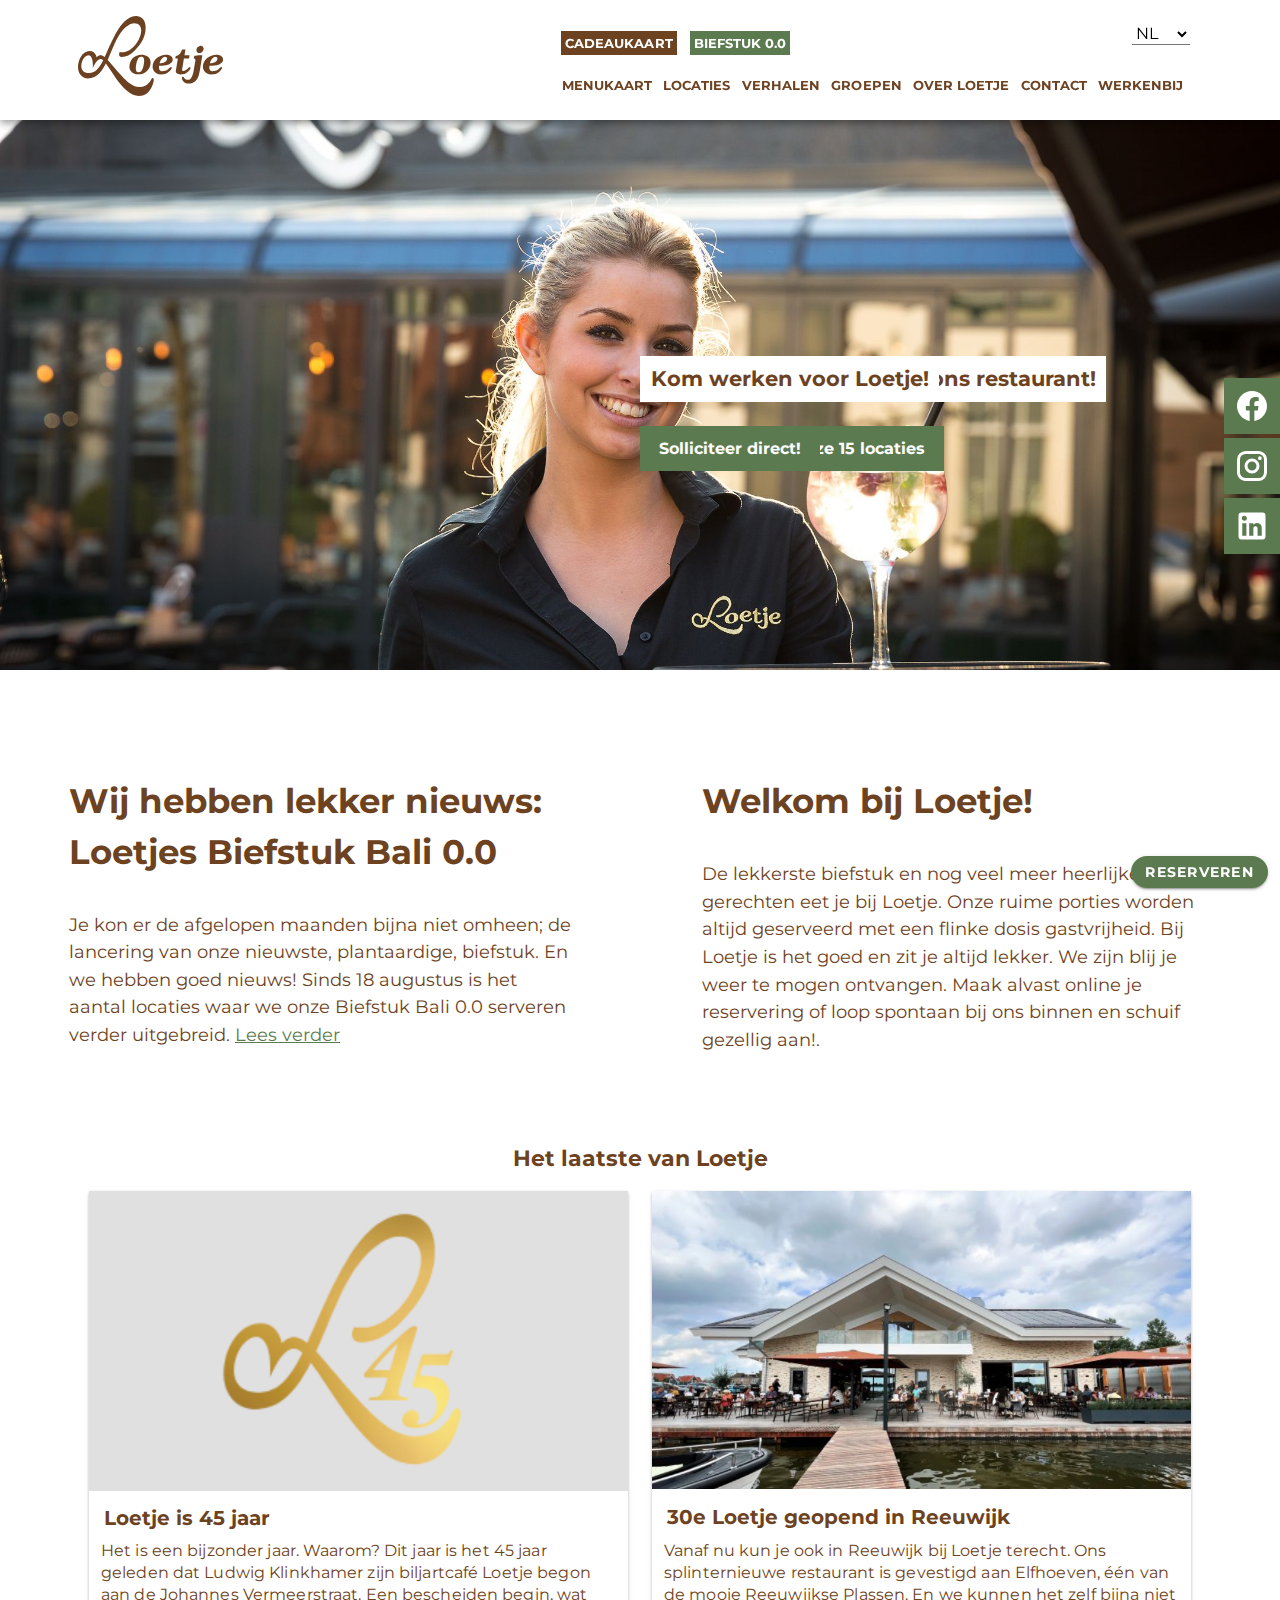
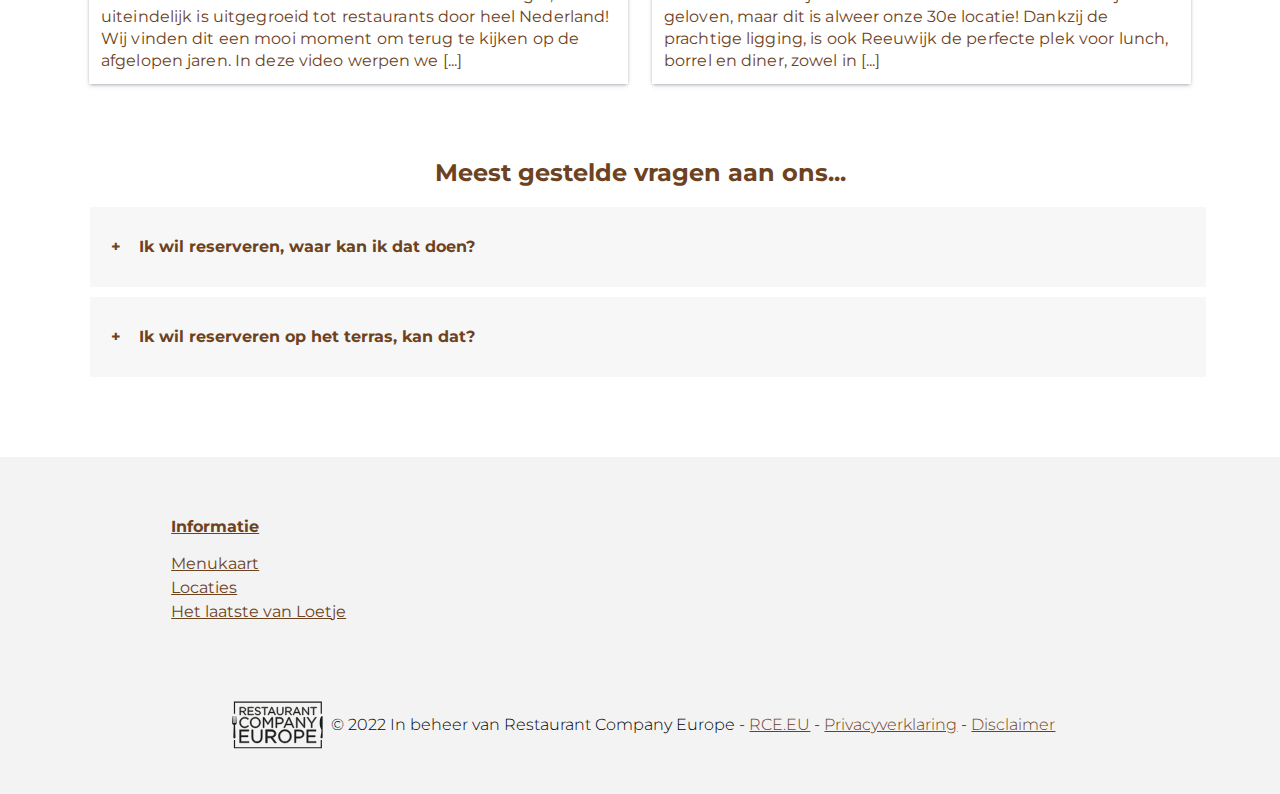
<file: index.html>
<!doctype html>
<html lang="nl">
	
<head>
	<meta charset="UTF-8">
	<meta name="author" content="jouw naam">
	<meta name="viewport" content="width=device-width, initial-scale=1">
	
	<title>Loetje.nl</title>

	<link rel="preconnect" href="https://fonts.googleapis.com">
	<link rel="preconnect" href="https://fonts.gstatic.com" crossorigin>
	<link href="https://fonts.googleapis.com/css2?family=Montserrat:ital,wght@0,200;0,400;0,500;0,700;1,200;1,400;1,500;1,700&display=swap" rel="stylesheet">
	
	<link href="styles/style.css" rel="stylesheet">
	<link href="styles/home.css" rel="stylesheet">
	<link rel="icon" type="image/svg+xml" href="images/favicon.svg">

	
</head>

<body>
	<header>
		<div>
			<h1 aria-label="Welkom bij loetje"><img src="images/logo.svg" alt="Het logo van Loetje"></h1>
		
			<button aria-label="open Hamburger menu">
				<span></span>
				<span></span>
				<span></span>
			</button> 

			<nav>
				<ul>
					<li><a href="#">Cadeaukaart</a></li>	
					<li><a href="#">Biefstuk 0.0</a></li>
				</ul>
				<ul>
					<li><a href="#">Menukaart</a></li>
					<li><a href="locaties.html">Locaties</a></li>
					<li><a href="#">Verhalen</a></li>
					<li><a href="#">Groepen</a></li>
					<li><a href="#">Over Loetje</a></li>
					<li><a href="#">Contact</a></li>
					<li><a href="#">Werkenbij</a></li>
				</ul>
			</nav>
			
			<select>
				<option value="" aria-label="Nederlands">NL</option>
				<option value="" aria-label="Engels" >EN</option>
			</select>
		</div>
	</header>


	<main>
		<section>
			<!-- https://codepen.io/shooft/pen/rNvJyov -->
			<h2 class="visually-hidden">Carousel met plaatjes, kopjes en linkjes over Loetje</h2>

			<ul>
			  <li>
					<h3>Nieuw: Loetjes Bieftsuk Bali 0.0</h3>
					<a href="#" aria-label="Loetjes Bieftsuk Bali 0.0 beschikbaar bij deze 15 locaties">Beschikbaar bij deze 15 locaties</a>
					<img src="images/loetjebiefstuk.png" alt="Een foto van een gesneden Loetje biefstuk aan een vork.">
			  </li>
			  
			  <li>
					<h3>Hoera! Loetje bestaat 45 jaar</h3>
					<a href="#" aria-label="Lees meer over het 45 jarige bestaan van Loetje">Lees meer</a>
					<img src="images/hoera45.png" alt="Een foto van een biefstuk van loetje met loetje's logo wazig op de achtergrond.">
			  </li>

			  <li>
					<h3>Reserveer nu een tafel in ons restaurant!</h3>
					<a href="#" aria-label="Reserveer een tafel bij Loetje">Reserveren</a>
					<img src="images/reserveerbijloetje.jpeg" alt="Een foto van drie mensen die gezellig aan het eten zijn bij Loetje.">
			  </li>

			  <li>
					<h3>Kom werken voor Loetje!</h3>
					<a href="#" aria-label="Solliciteer bij Loetje">Solliciteer direct!</a>
					<img src="images/werkenbijloetje.jpg" alt="Een foto van een serveerster van Loetje.">
			  </li>
			</ul>
		  </section>


			<section>
				<!-- https://codepen.io/shooft/pen/rNvJyov -->
				<h2 class="visually-hidden">Nieuws van Loetje</h2>
				<article>
					<h3>Wij hebben lekker nieuws: Loetjes Biefstuk Bali 0.0</h3>
					<p>Je kon er de afgelopen maanden bijna niet omheen; de 
						lancering van onze nieuwste, plantaardige, biefstuk. 
						En we hebben goed nieuws! Sinds 18 augustus is het aantal
						locaties waar we onze Biefstuk Bali 0.0 serveren verder 
						uitgebreid. <a href="#" aria-label="Lees verder over Loetjes Biefstuk Bali 0.0">Lees verder</a></p>
				</article>

				<article>
					<h3>Welkom bij Loetje!</h3>
					<p>De lekkerste biefstuk en nog veel meer heerlijke gerechten 
						eet je bij Loetje. Onze ruime porties worden altijd 
						geserveerd met een flinke dosis gastvrijheid. 
						Bij Loetje is het goed en zit je altijd lekker. 
						We zijn blij je weer te mogen ontvangen. Maak 
						alvast online je reservering of loop spontaan 
						bij ons binnen en schuif gezellig aan!.</p>
				</article>
			</section>

			<section>
				<h2>Het laatste van Loetje</h2>
				<ul>
					<li>
						<a href="#" aria-label="Loetjes Bieftsuk Bali 0.0 beschikbaar bij deze 15 locaties">
							<article>
								<h3>Loetje is 45 jaar</h3>
								<img src="images/loetje45.png" alt="Een afbeelding met de L van loetje en 45 erop.">
								<p>Het is een bijzonder jaar. Waarom? Dit jaar is het 45 jaar 
									geleden dat Ludwig Klinkhamer zijn biljartcafé Loetje begon 
									aan de Johannes Vermeerstraat. Een bescheiden begin, wat 
									uiteindelijk is uitgegroeid tot restaurants door heel 
									Nederland! Wij vinden dit een mooi moment om terug te kijken 
									op de afgelopen jaren. In deze video werpen we [...]</p>
							</article>
						</a>
					</li>
					<li>
						<a href="#">
							<article>
								<h3>30e Loetje geopend in Reeuwijk</h3>
								<img src="images/nieuweloetje.png" alt="Een foto van ons nieuwe restaurant in Reeuwijk. ">
								<p>Vanaf nu kun je ook in Reeuwijk bij Loetje terecht. Ons 
									splinternieuwe restaurant is gevestigd aan Elfhoeven, één 
									van de mooie Reeuwijkse Plassen. En we kunnen het zelf 
									bijna niet geloven, maar dit is alweer onze 30e locatie! 
									Dankzij de prachtige ligging, is ook Reeuwijk de perfecte 
									plek voor lunch, borrel en diner, zowel in [...]</p>
							</article>
						</a>
					</li>
				</ul>
			</section>

			<section>
				<h2>Meest gestelde vragen aan ons...</h2>

			
				<details>
					<summary>Ik wil reserveren, waar kan ik dat doen?</summary>
					<p>Je kunt heel makkelijk op onze website reserveren <a href="">www.loetje.nl/reserveren.</a></p>
				</details>
				<details>
					<summary>Ik wil reserveren op het terras, kan dat?</summary>
					<p>Plaats nemen op het terras kan in overleg met onze collega’s in het filiaal, een reservering is niet mogelijk.</p>
				</details>
			</section>

		<ul>
			<li><a href="#" aria-label="Link naar de Facebook pagina van Loetje"><svg xmlns="http://www.w3.org/2000/svg" viewBox="0 0 24 24" role="img" aria-hidden="true" class="v-icon__svg" style="font-size: 36px; height: 36px; width: 36px;"><path d="M12 2.04C6.5 2.04 2 6.53 2 12.06C2 17.06 5.66 21.21 10.44 21.96V14.96H7.9V12.06H10.44V9.85C10.44 7.34 11.93 5.96 14.22 5.96C15.31 5.96 16.45 6.15 16.45 6.15V8.62H15.19C13.95 8.62 13.56 9.39 13.56 10.18V12.06H16.34L15.89 14.96H13.56V21.96A10 10 0 0 0 22 12.06C22 6.53 17.5 2.04 12 2.04Z"></path></svg></a></li>
			<li><a href="#" aria-label="Link naar de Instagram pagina van Loetje"><svg xmlns="http://www.w3.org/2000/svg" viewBox="0 0 24 24" role="img" aria-hidden="true" class="v-icon__svg" style="font-size: 36px; height: 36px; width: 36px;"><path d="M7.8,2H16.2C19.4,2 22,4.6 22,7.8V16.2A5.8,5.8 0 0,1 16.2,22H7.8C4.6,22 2,19.4 2,16.2V7.8A5.8,5.8 0 0,1 7.8,2M7.6,4A3.6,3.6 0 0,0 4,7.6V16.4C4,18.39 5.61,20 7.6,20H16.4A3.6,3.6 0 0,0 20,16.4V7.6C20,5.61 18.39,4 16.4,4H7.6M17.25,5.5A1.25,1.25 0 0,1 18.5,6.75A1.25,1.25 0 0,1 17.25,8A1.25,1.25 0 0,1 16,6.75A1.25,1.25 0 0,1 17.25,5.5M12,7A5,5 0 0,1 17,12A5,5 0 0,1 12,17A5,5 0 0,1 7,12A5,5 0 0,1 12,7M12,9A3,3 0 0,0 9,12A3,3 0 0,0 12,15A3,3 0 0,0 15,12A3,3 0 0,0 12,9Z"></path></svg></a></li>
			<li><a href="#" aria-label="Link naar de Linkedin pagina van Loetje"><svg xmlns="http://www.w3.org/2000/svg" viewBox="0 0 24 24" role="img" aria-hidden="true" class="v-icon__svg" style="font-size: 36px; height: 36px; width: 36px;"><path d="M19 3A2 2 0 0 1 21 5V19A2 2 0 0 1 19 21H5A2 2 0 0 1 3 19V5A2 2 0 0 1 5 3H19M18.5 18.5V13.2A3.26 3.26 0 0 0 15.24 9.94C14.39 9.94 13.4 10.46 12.92 11.24V10.13H10.13V18.5H12.92V13.57C12.92 12.8 13.54 12.17 14.31 12.17A1.4 1.4 0 0 1 15.71 13.57V18.5H18.5M6.88 8.56A1.68 1.68 0 0 0 8.56 6.88C8.56 5.95 7.81 5.19 6.88 5.19A1.69 1.69 0 0 0 5.19 6.88C5.19 7.81 5.95 8.56 6.88 8.56M8.27 18.5V10.13H5.5V18.5H8.27Z"></path></svg></a></li>
		</ul>
		
		<button>Reserveren</button>
		
	</main>

	<footer>
		
			<section>
				<h2>Informatie</h2>
				<ul>
					<li><a href="#">Menukaart</a></li>
					<li><a href="locaties.html">Locaties</a></li>
					<li><a href="#">Het laatste van Loetje</a></li>
				</ul>
			</section>

			<section>
				<h2 class="visually-hidden">Restaurant Company Europe links</h2>
				<p>© 2022 In beheer van Restaurant Company Europe - 
					<a href="#">RCE.EU</a> - 
					<a href="#">Privacyverklaring</a> - 
					<a href="#">Disclaimer</a>
				</p>
				<img src="images/rce-logo-dark.5dd637d6.svg" alt="Restauramt company Europe logo">
			</section>
	
	</footer>




	<script defer src="scripts/script.js"></script>
		<!-- als je de pagina opent dan wacht de computer met het uitvoeren van de javascript totdat de hele html geladen is.  -->
</body>
	
</html>
</file>
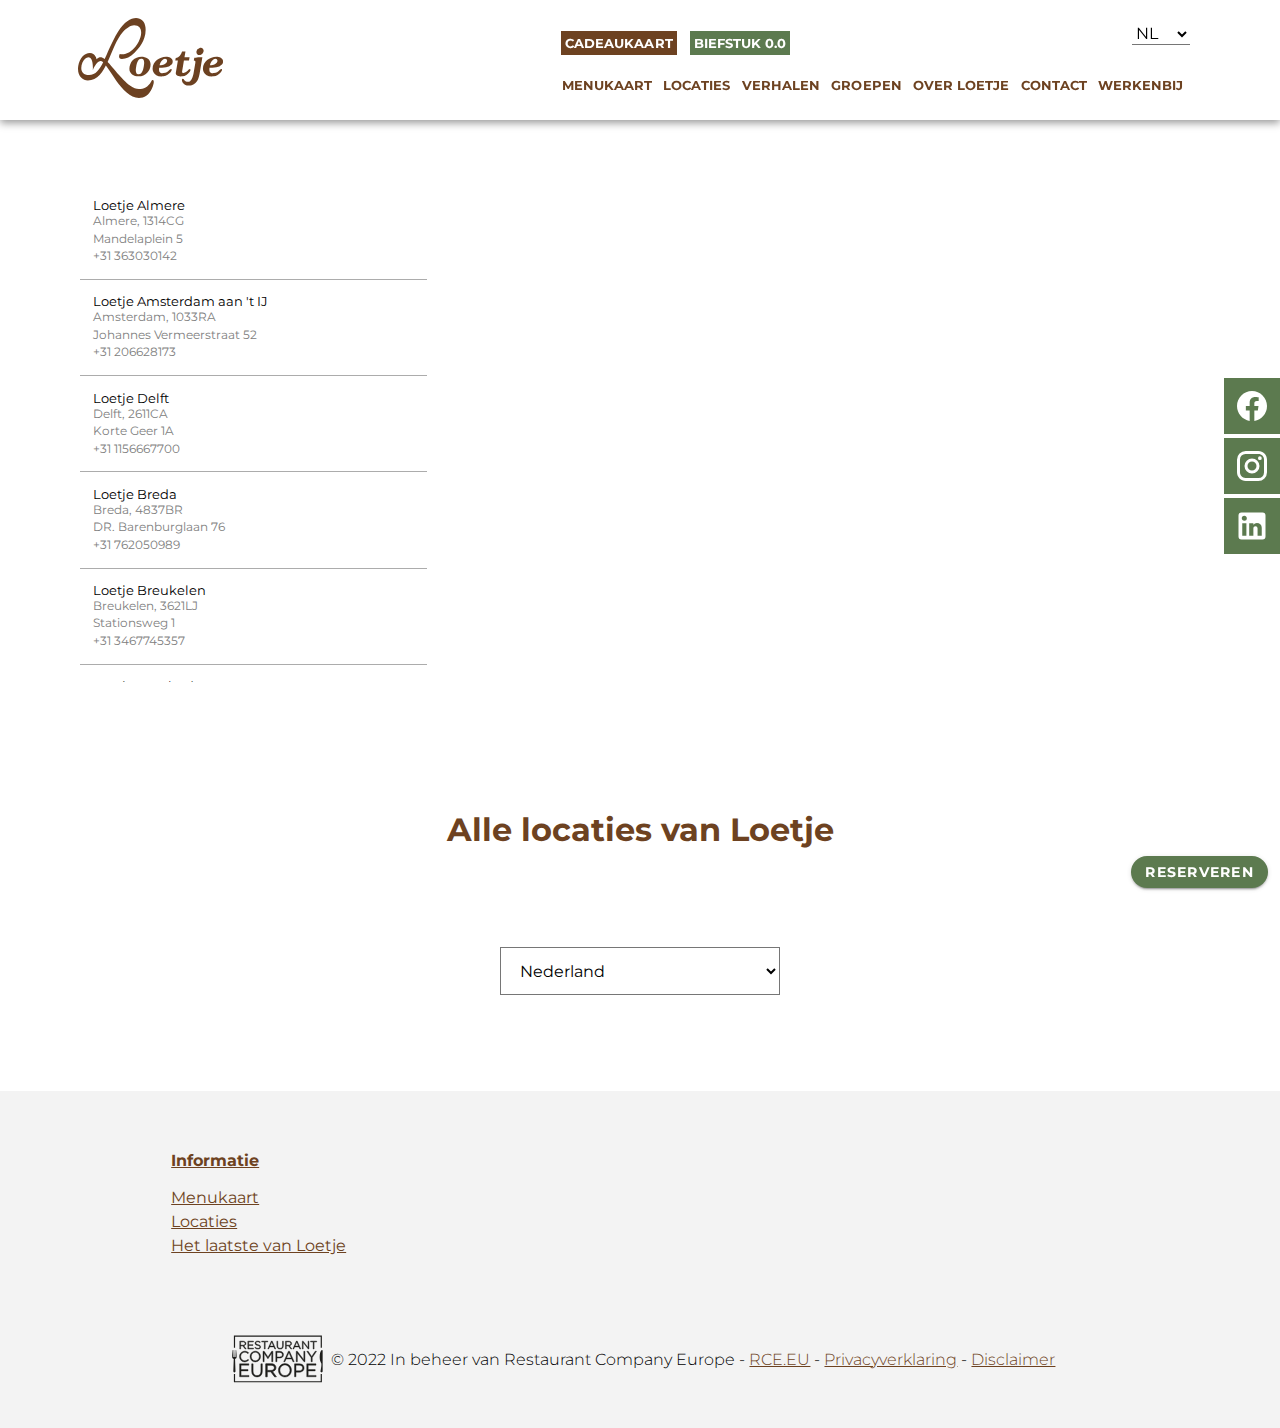
<file: locaties.html>
<!DOCTYPE html>
<html lang="nl">
<head>
    <meta charset="UTF-8">
    <meta http-equiv="X-UA-Compatible" content="IE=edge">
    <meta name="viewport" content="width=device-width, initial-scale=1.0">
    <title>Locaties Loetje</title>
    <link href="styles/style.css" rel="stylesheet">
    <link href="styles/locaties.css" rel="stylesheet">

    <link rel="preconnect" href="https://fonts.googleapis.com">
    <link rel="preconnect" href="https://fonts.gstatic.com" crossorigin>
    <link href="https://fonts.googleapis.com/css2?family=Montserrat:ital,wght@0,200;0,400;0,500;0,700;1,200;1,400;1,500;1,700&display=swap" rel="stylesheet">

    <link rel="icon" type="image/svg+xml" href="images/favicon.svg">
</head>
    <body>
        
        <header>
            <div>
                <a href="index.html" ><img aria-label="Deze link gaat weer terug naar het homescherm" src="images/logo.svg" alt="Het logo van Loetje"></a>
            
                <button aria-label="open Hamnburger menu">
                    <span></span>
                    <span></span>
                    <span></span>
                </button> 
    
                <nav>
                    <ul>
                        <li><a href="#">Cadeaukaart</a></li>	
                        <li><a href="#">Biefstuk 0.0</a></li>
                    </ul>
                    <ul>
                        <li><a href="#">Menukaart</a></li>
                        <li><a href="#">Locaties</a></li>
                        <li><a href="#">Verhalen</a></li>
                        <li><a href="#">Groepen</a></li>
                        <li><a href="#">Over Loetje</a></li>
                        <li><a href="#">Contact</a></li>
                        <li><a href="#">Werkenbij</a></li>
                    </ul>
                </nav>
    
                
                <select>
                    <option value="" aria-label="Nederlands">NL</option>
                    <option value="" aria-label="Engels" >EN</option>
                </select>
            </div>
        </header>

        <main>
            
                <h2>Alle locaties van Loetje</h2>
                    
                <select aria-label="Kies op welke locatie je wilt gaan eten.">
                    <option value="">Nederland</option>
                    <option value="">Almere</option>
                    <option value="">Amsterdam aan t IJ</option>
                    <option value="">Amsterdam Centraal</option>
                </select>
            
                <section>
                    <h2 class="visually-hidden">Alle locaties van Loetje in een lijst met een map</h2>
                    <ul>
                        <li>
                            <button href="#">
                                <h3>Loetje Almere</h3>
                                <p>Almere, 1314CG<br>
                                    Mandelaplein 5<br>
                                    <a href="#" aria-label="+ 3 1 3 6 3 0 3 0 1 4 2.">+31 363030142</a>
                                </p>
                            </button>
                        </li>
                        <li>
                            <button href="#">
                                <h3>Loetje Amsterdam aan 't IJ</h3>
                                <p>Amsterdam, 1033RA<br>
                                    Johannes Vermeerstraat 52<br>
                                    <a href="#" aria-label="+ 3 1 2 0 6 6 2 8 1 7 3.">+31 206628173</a>
                                </p>
                            </button>
                        </li>
                        <li>
                            <button href="#">
                                <h3>Loetje Delft</h3>
                                <p>Delft, 2611CA<br>
                                    Korte Geer 1A<br>
                                    <a href="#" aria-label="+ 3 1 1 1 5 6 6 6 7 7 0 0.">+31 1156667700</a>
                           
                                </p>
                            </button>
                        </li>
                        <li>
                            <button href="#">
                                <h3>Loetje Breda</h3>
                                <p>Breda, 4837BR<br>
                                    DR. Barenburglaan 76<br>
                                    <a href="#" aria-label="+ 3 1 7 6 2 0 5 0 9 8 9.">+31 762050989</a>
                                
                                </p>
                            </button>
                        </li>
                        <li>
                            <button href="#">
                                <h3>Loetje Breukelen</h3>
                                <p>Breukelen, 3621LJ<br>
                                    Stationsweg 1<br>
                                    <a href="#" aria-label="+ 3 1 3 4 6 7 7 4 5 3 5 7.">+31 3467745357</a>
                                   
                                </p>
                            </button>
                        </li>
                        <li>
                            <button href="#">
                                <h3>Loetje Enschede</h3>
                                <p>Enschede, 7513CN<br>
                                    Parkweg 49<br>
                                    <a href="#" aria-label="+ 3 1 5 3 2 0 0 0 5 5 5.">+31 532000555</a>
                                </p>
                            </button>
                        </li>
                    </ul>                    
                    <iframe width="500" height="584" 
                    src="https://maps.google.com/maps?q=Amsterdam%20&t=&z=13&ie=UTF8&iwloc=&output=embed" 
                    frameborder="0" scrolling="no" marginheight="0" marginwidth="0">
                    </iframe>
                    <!-- https://google-map-generator.com/ -->
                </section>




            <!-- socials menu aan de kant (vast) -->
            <ul>
                <li><a href="#" aria-label="Link naar de Facebook pagina van Loetje"><svg xmlns="http://www.w3.org/2000/svg" viewBox="0 0 24 24" role="img" aria-hidden="true" class="v-icon__svg" style="font-size: 36px; height: 36px; width: 36px;"><path d="M12 2.04C6.5 2.04 2 6.53 2 12.06C2 17.06 5.66 21.21 10.44 21.96V14.96H7.9V12.06H10.44V9.85C10.44 7.34 11.93 5.96 14.22 5.96C15.31 5.96 16.45 6.15 16.45 6.15V8.62H15.19C13.95 8.62 13.56 9.39 13.56 10.18V12.06H16.34L15.89 14.96H13.56V21.96A10 10 0 0 0 22 12.06C22 6.53 17.5 2.04 12 2.04Z"></path></svg></a></li>
                <li><a href="#" aria-label="Link naar de Instagram pagina van Loetje"><svg xmlns="http://www.w3.org/2000/svg" viewBox="0 0 24 24" role="img" aria-hidden="true" class="v-icon__svg" style="font-size: 36px; height: 36px; width: 36px;"><path d="M7.8,2H16.2C19.4,2 22,4.6 22,7.8V16.2A5.8,5.8 0 0,1 16.2,22H7.8C4.6,22 2,19.4 2,16.2V7.8A5.8,5.8 0 0,1 7.8,2M7.6,4A3.6,3.6 0 0,0 4,7.6V16.4C4,18.39 5.61,20 7.6,20H16.4A3.6,3.6 0 0,0 20,16.4V7.6C20,5.61 18.39,4 16.4,4H7.6M17.25,5.5A1.25,1.25 0 0,1 18.5,6.75A1.25,1.25 0 0,1 17.25,8A1.25,1.25 0 0,1 16,6.75A1.25,1.25 0 0,1 17.25,5.5M12,7A5,5 0 0,1 17,12A5,5 0 0,1 12,17A5,5 0 0,1 7,12A5,5 0 0,1 12,7M12,9A3,3 0 0,0 9,12A3,3 0 0,0 12,15A3,3 0 0,0 15,12A3,3 0 0,0 12,9Z"></path></svg></a></li>
                <li><a href="#" aria-label="Link naar de Linkedin pagina van Loetje"><svg xmlns="http://www.w3.org/2000/svg" viewBox="0 0 24 24" role="img" aria-hidden="true" class="v-icon__svg" style="font-size: 36px; height: 36px; width: 36px;"><path d="M19 3A2 2 0 0 1 21 5V19A2 2 0 0 1 19 21H5A2 2 0 0 1 3 19V5A2 2 0 0 1 5 3H19M18.5 18.5V13.2A3.26 3.26 0 0 0 15.24 9.94C14.39 9.94 13.4 10.46 12.92 11.24V10.13H10.13V18.5H12.92V13.57C12.92 12.8 13.54 12.17 14.31 12.17A1.4 1.4 0 0 1 15.71 13.57V18.5H18.5M6.88 8.56A1.68 1.68 0 0 0 8.56 6.88C8.56 5.95 7.81 5.19 6.88 5.19A1.69 1.69 0 0 0 5.19 6.88C5.19 7.81 5.95 8.56 6.88 8.56M8.27 18.5V10.13H5.5V18.5H8.27Z"></path></svg></a></li>
            </ul>
		
		<!-- reserveren button onderaan de pagina (vast) -->
		<button>Reserveren</button>
        </main>

        <footer>
            <section>
				<h2>Informatie</h2>
				<ul>
					<li><a href="#">Menukaart</a></li>
					<li><a href="locaties.html">Locaties</a></li>
					<li><a href="#">Het laatste van Loetje</a></li>
				</ul>
			</section>

			<section>
                <h2 class="visually-hidden">Restaurant Company Europe links</h2>
				<p>© 2022 In beheer van Restaurant Company Europe - 
					<a href="#">RCE.EU</a> - 
					<a href="#">Privacyverklaring</a> - 
					<a href="#">Disclaimer</a>
				</p>
				<img src="images/rce-logo-dark.5dd637d6.svg" alt="Restauramt company Europe logo">
			</section>

        </footer>


        <script defer src="scripts/script.js"></script>
    </body>
</html>
</file>
<file: styles/style.css>
/**************/
/* CSS REMEDY */
/**************/
*, *::after, *::before {
  box-sizing:border-box;  
  font-family: "Montserrat", sans-serif;
}
button, summary {
	cursor: pointer;
}



/*********************/
/* CUSTOM PROPERTIES */
/*********************/
:root { 
    --color-background:white;
	--color-background-footer:rgb(243, 243, 243);

    --color-toegankelijkheid: rgb(197, 197, 197);
    --color-hover-toegankelijkheidsbuttons: #F7F7F7;

    --color-nav: white;


    --color-select: white;
    --color-hover-select: #F7F7F7;
    

    --color-vragen: #F7F7F7;
    --color-vragen-hover: rgb(221, 221, 221);
    
    --color-text: #6D4221;
    --color-text-white-onwhitemode: white;
    --color-text-black-onwhitemode: black;
    --color-text-white: white;
    --color-text-black: black;
    
    --color-black-onwhitemode: black;
    --color-white-onwhitemode: white;

    --color-knop-aan: rgb(94, 138, 94);
    --color-button-aan-hover:rgb(145, 182, 145);

    --color-grijs: grey;
    --color-brown: #6D4221;
    --color-groen: #5c7a4f;
    
    --color-lijstbottom: rgb(172, 172, 172);
    --color-listlocaties: rgb(233, 233, 233);
    
    --color-hamburgerMenu: rgb(63, 63, 63);
    --color-hover-hamburgernav: rgb(100, 100, 100);
    
    --color-buttonhamb: black;
    --color-buttonhamb-active: rgb(20, 20, 20);
    --color-buttonhamb-hover-active: rgb(211, 0, 0);   

    --color-hover-header-button: rgb(209, 209, 209);
    --color-hover-header-button-active: rgb(95, 95, 95);
    
    --color-active: black;
    --color-afocus: rgb(0, 0, 0);
    
    --color-shadow: rgba(0, 0, 0, 0.40) 0px 3px 8px;
    --color-shadow-li:rgba(50, 50, 93, 0.25) 0px 2px 5px -1px, 
        rgba(0, 0, 0, 0.3) 0px 1px 3px -1px;
    --color-shadowbutton: 0 3px 1px -2px rgb(0 0 0 / 20%)
                        , 0 2px 2px 0 rgb(0 0 0 / 14%)
                        , 0 1px 5px 0 rgb(0 0 0 / 12%);
   
}


/* Voor shadows */
/* https://getcssscan.com/css-box-shadow-examples */




@media (prefers-color-scheme:dark){
    :root{
        --color-toegankelijkheid:black;
        --color-background:rgb(35, 35, 35);
        --color-background-footer:rgb(43, 43, 43);
        --color-nav: rgb(35, 35, 35);

        --color-select: rgb(35, 35, 35);
        --color-hover-select: #414141;

        --color-vragen: #353535;
        --color-vragen-hover: #414141;

        --color-text-white-onwhitemode: black;
        --color-text-black-onwhitemode: white;
        --color-black-onwhitemode: white;
        --color-white-onwhitemode: black;

        --color-text-white: white;
        --color-text-black: black;

        --color-text: #d87e3a;
        --color-brown: #d87e3a;
        --color-groen: #70995f;

        --color-grijs: rgb(200, 200, 200);
        --color-listlocaties: #414141;

        --color-hamburgerMenu: rgb(24, 24, 24);
        --color-hover-hamburgernav: rgb(68, 68, 68);
        --color-buttonhamb: #F7F7F7;
        --color-buttonhamb-active: #F7F7F7;
        --color-buttonhamb-hover-active: rgb(211, 0, 0);    
        --color-hover-header-button: rgb(58, 58, 58);
        --color-hover-header-button-active: rgb(95, 95, 95);
        

        --color-active: black;
        --color-afocus: rgb(145, 145, 145);
        

        --color-shadowbutton: 0 3px 1px -2px rgb(250, 250, 250 / 20%), 
        0 2px 2px 0 rgb(250, 250, 250 / 14%), 
        0 1px 5px 0 rgb(250, 250, 250 / 12%);
        --color-shadow: rgba(0, 0, 0, 0.40) 0px 3px 8px;
        --color-shadow-li:rgba(211, 211, 211, 0.25) 0px 2px 5px -1px, 
        rgba(255, 255, 255, 0.3) 0px 1px 3px -1px;
    }

    img, iframe{
        filter: brightness(.7);
    }

    footer img, header img {
        filter: invert(50%);
        filter: brightness(800%);
    }

}



/****************/
/* JOUW STYLING */
/****************/
/****************/
/* kleiner dan 960px */
/****************/

body {

  background-color:var(--color-background);
  margin: 0;
  position: relative;
  overflow-x: hidden;
}
a {
    text-decoration: none;
}

ul {
    list-style: none;
}

.visually-hidden {
    clip: rect(0 0 0 0);
    clip-path: inset(50%);
    height: 1px;
    overflow: hidden;
    position: absolute;
    white-space: nowrap;
    width: 1px;
  }



 

/****************//****************//****************//****************/
                                /* header */
/****************//****************//****************//****************/

body header{
    display: flex;
    flex-direction: column;
    align-items: center;

    margin: 0;
    padding: 0;
    height: 7.5em;
    width: 100vw;

    background-color:var(--color-nav);
    box-shadow: var(--color-shadow);
   
    z-index: 999;
    position: fixed;
    top: 0;
    padding-left: 1em;
    padding-right: 1em;


}





/* center div */
body header div {
    display: flex;
    justify-content: space-between;
    align-items: center;
    width: 100vw;
    height: 7.5em;

    margin-top: 0em;

}
/* */


body header select {
    width: 3.625em;
    height: 1.625;
    border-left: none;
    border-right: none;
    border-top: none;  
    font-size: 1em;
    margin-right: 1.25em;
    z-index: 999;
    background-color: var(--color-select);
    color: var(--color-text-black-onwhitemode);
}
body header select:hover{
    border-bottom: var(--color-text) solid 2px;
    background-color: var(--color-hover-select);
}

body header select:focus{
    border: var(--color-text) solid 2px;
    background-color: var(--color-hover-select);
}


body header nav {
    height: 100vh;
    width: 15em;
    position: fixed;
    background-color:var(--color-hamburgerMenu);
    z-index: 4000;
    transition: 0.3s;
    left:0;
    right:0;
    bottom:0;
    top:0;
    display: grid; 
    transform:translateX(-100%);

    grid-template-rows: 5em 5.9375em 1fr ;
    grid-auto-flow: row dense;

}
/* class voor hamburger menu */
body header.active nav {
    transform:translateX(0);
}
/* als er een link in de nav word getabt gaat nu de hamburger menu open :)*/
body header nav:focus-within {
    transform:translateX(0);
}



body header nav ul {
    padding-left: 0;
}

body header nav ul li a{
    height:3em;
    display:block;
    padding: 1em ;
    font-size: 1em;
    color: var(--color-text-white);
    font-weight:400; 
    width: 100%;
    height: 100%;
}

body header.active nav ul li a:hover{
    background-color: var(--color-hover-hamburgernav);
}
body header nav:focus-within ul li a:focus{
    background-color: var(--color-hover-hamburgernav);
}
body header.active nav ul li a:active{
    background-color: var(--color-active);
}


body header nav ul:nth-of-type(1) {
    margin-top: 7em;
}
body header nav ul:nth-of-type(2) {
    margin-top: 8em;
}





/* hamburgerbutton */
body header div button {
    z-index: 5000;
    margin-left: 1.25em;
    display:grid;
    place-items:center;
    border-radius:50%;
    width:2.75em;
    height:2.75em;
    order: -1;
    appearance: none;
    border:none;
    background: none;
    transition: 0.3s;
}

button span {
    position:absolute;
    width:1.2em;
    height:.15em;
    background-color:var(--color-buttonhamb);
    transition-duration:.5s;
}

header button:hover  {
    background-color: var(--color-hover-header-button);
}

body header div button span:nth-of-type(1) {
    transform:translateY(-.4em);
}  

body header div button span:nth-of-type(3) {
    transform:translateY(.4em);
}
  
body header.active div button span:nth-of-type(1) {
    transform:rotate(45deg) scalex(1.25);
}
  
body header.active div button span:nth-of-type(2) {
    opacity:0;
}
  
body header.active div button span:nth-of-type(3) {
    transform:rotate(-45deg) scalex(1.25);
}
/* https://codepen.io/shooft/pen/dymRMBZ */

  
body header.active div button span {
    background-color:var(--color-buttonhamb-active);
}

body header.active div button:hover span {
    background-color:var(--color-buttonhamb-hover-active);
}
body header.active div button:hover {
    background-color: var(--color-hover-header-button-active);
}









/****************//****************/
        /* @Media header */
/****************//****************/

@media (min-width: 60em){

    

    body > header > div > nav {
        align-items: center;
        height: 7.5em;
        width: fit-content;
        transform:translateX(0);
        background-color: transparent;
        display: grid;
        grid-template-rows: 40% 40%;
        order: 0;
        padding-top: 1.7em;
        margin: 2.3125em;
        margin-top: 3em;
        position: static;
    }
    
    body header nav ul {
        display: flex;
        
    }
    body header nav ul:nth-of-type(1) {
        margin-top: 0;
    }
    body header nav ul:nth-of-type(2) {
        margin-top: 0;
    }

    @keyframes bounceee {
        0% {
            transform: translateY(0px);
        }
        50% {
            transform: translateY(-3px);
        }
        100% {
            transform: translateY(0px);
        }
    }
    body header a:focus {
        animation-name: bounceee; 
        animation-duration: 1s;
        animation-iteration-count: infinite;
    
    }
   
    body header nav:focus-within ul li a:focus{
        background-color: transparent;
    }

    body header select {
        position: absolute; 
        top:1.4375em;
        right: 1.875em;
        z-index: 7000;
    }
   


    body header img {
        padding-left: 0.75em;
    }

    body header div button {
        display: none;
    }





    body header div nav ul li a {
        display: flex;
        color: var(--color-text);
        font-size: 0.8125em;

        letter-spacing: 0.001625em;
        padding-left: 0.4375em;
  
        padding-right: 0.4375em;
        font-weight: 700;
       
        height: 2.5em;
        text-transform: uppercase;

        transition: 0.5s;

        
    }

    body header div nav ul:nth-of-type(1) li:nth-of-type(1) a{
        background-color: var(--color-text);
        margin-right: 1em;
        margin-left: 0.4em;
        height:fit-content;
        
        padding:0.3125em;
        width: fit-content;
        color: var(--color-text-white-onwhitemode);
    }

    body header div nav ul:nth-of-type(1) li:nth-of-type(2) a{
        
        background-color: var(--color-groen);
        
        padding:0.3125em;
        height:fit-content;
        color: var(--color-text-white-onwhitemode);

        
    }

    body header div nav ul:nth-of-type(1) li a:hover {
        transform: translateY(-3px);
    }

    body header div nav ul:nth-of-type(1) li a:active {
        transform: translateY(3px);
        background-color: black;
    }




/*  */
    body header nav ul:nth-of-type(2) li {
        position: relative;
        transition:color .5s;
        flex-shrink: 0;
    }

    body header nav ul:nth-of-type(2) li::after {
        content:"";
        position:absolute;
        left:0;
        right:0;
        top:100%;
        height:.2em;
        background-color:currentColor;
        transform:scaleX(0);
        transition:transform .5s;
        
    }

    body header nav ul:nth-of-type(2) li:is(:hover, :focus-visible)::after {
        transform:scaleX(1);
    }
      
    body header nav ul:nth-of-type(2) li a:active {
        color: var(--color-groen);
    }
    /* https://codepen.io/shooft/pen/qBogPoM?editors=1100 */
}


/* max width, komt alleen nog ruimte naast */
@media (min-width: 73.25em) {
    body header {

        justify-content: center;
    }
    
    body header div {
        max-width: 73.25em;
        position: relative;
    }

    body header select {
        right: 1em;

    }
}










/****************//****************//****************//****************/
                                /* main */
/****************//****************//****************//****************/





main {
    position: relative;
    color: var(--color-text);
    margin-top: 7.5em;
    background-color: var(--color-background); 
    display: grid;
    width: 100vw;
    align-self: center;
}


/* reserveren */
main > button{
    background-color: var(--color-groen);

    position: fixed;
    right: 0.875em;
    bottom: 0.875em;
    height: 2.25em;
    min-width: 4em;
    padding: 0 1em;
    border: none;
    color: var(--color-text-white-onwhitemode);
    border-radius: 1.75em;
    box-shadow: var(--color-shadowbutton);
    font-size: .875rem;
    font-weight: 700;
    letter-spacing: .0892857143em;
    text-transform: uppercase;
}

main > button:focus {
    animation: glow;
    animation-iteration-count: infinite;
    animation-duration: 1.5s;
}

main > button:hover {
    background-color: var(--color-brown);
}

main > button:active {
    transform: translateY(2px);
}





/* socials */
main > ul:last-of-type {
    position: fixed;
    right: 0;
    display: flex;
    flex-direction: column;
    top: calc(50% - 5.5em );
    height: 11em;
    justify-content: space-between;
}

main > ul:last-of-type li{
    list-style: none;
    background-color: var(--color-groen);
    height: 3.5em;
    width: 3.5em;
    transition: 0.2s;
}

main > ul:last-of-type li:hover {
    background-color: var(--color-brown);
}

main > ul:last-of-type li:active {
    background-color: var(--color-brown);
   
    transform: translateY(2px);
    
}

main > ul:last-of-type li a {
    display: flex;
    align-items: center;
    justify-content: center;
    height: 3.5em;
}

main > ul:last-of-type li a svg {
    fill: var(--color-white-onwhitemode);
}

@keyframes glow {
    0% {
        background-color: var(--color-groen);
    }

    50% {
        background-color: var(--color-brown);
        transform: translateY(-2px);
    }

    100% {
        background-color: var(--color-groen);
    }
}

main > ul:last-of-type li a:focus {
    animation: glow;
    animation-iteration-count: infinite;
    animation-duration: 1.5s;
}








/****************//****************//****************//****************/
                                /* Footer */
/****************//****************//****************//****************/

footer {

    width: 100vw;
    padding-top:3.75em;
    padding-bottom: 2em;
    background-color: var(--color-background-footer);
    display: grid;
    align-items: center;
    grid-template-rows: fit-content fit-content;
}


footer section:nth-of-type(1) {
    padding-top: 0;
    max-width: 73.25em;
    align-self: left;
    width: fit-content;
    width: calc(100vw - 1.875em);
    margin-left: auto;
    margin-right: auto;

}

footer section h2{
    text-decoration: underline;
    margin: 0;
    font-size: 1em;
    padding-left: 10%;
}

footer section ul {    
    padding-left: 10%;
    margin-bottom: 4em;
}







footer section ul li a{
    line-height: 1.5;
    text-decoration: underline;
    color: var(--color-text);
    transition: 0.3s;
}

footer section ul li a:hover {
    text-decoration: none;
}
footer section ul li a:active {
    color: var(--color-active);
}
footer section ul li a:focus {
    background-color: transparent;
    font-weight: 700;
}



footer section:nth-of-type(2) {
    display: grid;
    align-self: center;
    margin-left: auto;
    margin-right: auto;
    width: fit-content;   
}

footer section h2 {
    color: var(--color-text);
}

footer section p {
    order: 1;
    text-align: center;
    margin-bottom: 1em;
    font-weight: 300;
    font-size: 1em;
    color: var(--color-text-black-onwhitemode);
}
footer a {
    color: var(--color-text);
    text-decoration: underline;
    transition: 0.2s;
}
footer a:hover {
    text-decoration: none;
}
footer a:active {
    color: var(--color-active);
}
footer a:focus {
    font-weight: 500;
}




footer section img {
    height: 4.625em;
    width: auto;
    margin-left: auto;
    margin-right: auto;
    align-self: center;
    

}

/****************//****************/
        /* @Media Footer */
/****************//****************/

@media (min-width: 60em) {
    footer section:nth-of-type(2){
        display: flex;
        align-items: center;
    }
}






/* 
Bronnenlijst

carousel: https://css-tricks.com/css-only-carousel/
map: https://google-map-generator.com/
hover in nav: https://codepen.io/shooft/pen/qBogPoM?editors=1100
shadows: https://getcssscan.com/css-box-shadow-examples
hamburgermenu button: https://codepen.io/shooft/pen/dymRMBZ
list style: https://developer.mozilla.org/en-US/docs/Web/CSS/list-style-type
hide h2 https://codepen.io/shooft/pen/rNvJyov */
</file>
<file: styles/home.css>
/* home logo */
body header div img {
    height: 2.5em;
}


/****************//****************//****************//****************/
                                /* main */
/****************//****************//****************//****************/





/* carousel */
main section:nth-of-type(1) {
    position: relative;
    height: 22.5em;
}

main section:nth-of-type(1) ul{
    list-style: none;
    margin: 0;
    padding: 0;
}




@keyframes slide {
    0%, 66.67%{ 
       transform:translateX(100%);
    }
    75%, 91.67% {
        transform:translateX(0%);
    }
    100% {
        transform:translateX(-100%);
    }
}

main section:nth-of-type(1) ul li {
    position: absolute;
    width:100%;
    height:100%;
    animation: slide 24s infinite linear;
}

main section:nth-of-type(1) ul li:nth-of-type(1) {
    animation-delay:0s;
}

main section:nth-of-type(1) ul li:nth-of-type(2) {
    animation-delay:-6s;
}

main section:nth-of-type(1) ul li:nth-of-type(3) {
    animation-delay:-12s;
}

main section:nth-of-type(1) ul li:nth-of-type(4) {
    animation-delay:-18s;  
}


/* als de ul focus krijgt */
main section:nth-of-type(1) ul:focus-within{
    display: flex;
    scroll-snap-type: x mandatory;
    overflow-x: scroll;
    scroll-behavior: smooth;
    width: 100%;
    animation: none;
}
main section:nth-of-type(1) ul:focus-within li {
    animation: none;
    position: relative;
    width: 100%;
    display: flex;
    width: 100vw;
    flex-shrink: 0;
    scroll-snap-align: start;
}
main section:nth-of-type(1) ul:focus-within::-webkit-scrollbar {
    display:none;
  }

main section:nth-of-type(1) ul:focus-within li h3{
    scroll-snap-align: start;
}
main section:nth-of-type(1) ul:focus-within li a{
    scroll-snap-align: start;
}





main section:nth-of-type(1) ul li img{
    width: 100%;
    height: 100%;
    object-fit: cover;
}

main section:nth-of-type(1) h3 {
    z-index: 4;
    position: absolute;
    bottom: 45%;
    left:5%;
    font-size: 1.3125em;
    font-weight: 700;
    background-color:var(--color-background);
    padding: 0.5em;
}

main section:nth-of-type(1) a{
    z-index: 99;
    position: absolute; 
    bottom:calc(45% - 3em);
    left:5%;
    font-size: 1em;
    font-weight: 700;
    color: var(--color-text-white-onwhitemode);
    background-color: var(--color-groen);
    padding: 0.8em 1.2em;
    transition: 0.2s;
}


main section:nth-of-type(1) a:hover {
    background-color: var(--color-brown);
}

main section:nth-of-type(1) a:focus {
    animation: glow;
    animation-iteration-count: infinite;
    animation-duration: 1.5s;
}
main section:nth-of-type(1) a:active {
    background-color: var(--color-active);
   
    transform: translateY(2px);
}


main section:nth-of-type(1) ul:nth-of-type(1) {
    position: absolute;
    top: 0;
    right: 0;
    left: 0; 
    height: 22.5em;
}
/* https://css-tricks.com/css-only-carousel/ */
  /* eind carrousel */








/* 2 eerste tekstjes */
main section:nth-of-type(2){
    margin-top:3.6em;
    gap: 8%;
}

main section:nth-of-type(2) article {
    padding: 0.9375em; 
}


main section:nth-of-type(2) article:nth-of-type(1) p a {
    color: var(--color-groen);
    text-decoration: underline;
    transition: 0.3s;
}
main section:nth-of-type(2) article:nth-of-type(1) p a:hover {
    text-decoration: none;
}
main section:nth-of-type(2) article:nth-of-type(1) p a:active {
    color: var(--color-active);
}
main section:nth-of-type(2) article:nth-of-type(1) p a:focus {
    font-weight: 500;
}

main section:nth-of-type(2) article h3, 
main section:nth-of-type(2) article p {
    line-height: 1.5em;
}





/* de 2 tekstjes in de het "laatste van loetje"  */
main section:nth-of-type(3) {
    margin-top: 3.6em;
}
main section:nth-of-type(3) h2 {
    margin-top: 0;
    text-align: center;
}

main section:nth-of-type(3) ul{
    margin-left: 2.1875em;
    margin-right: 2.1875em;
    display: grid;
    align-items: center;
    padding: 0;
    gap: 1.5em;
    
}
main section:nth-of-type(3) ul li{
    
    box-shadow: var(--color-shadow-li);
    height: 100%;
}

main section:nth-of-type(3) ul li a {
    color: var(--color-text);
   
}



main section:nth-of-type(3) ul li a article {
    margin-top: 0;
    display: grid;
    padding: 0;
    transition: 0.3s;
    height: 100%;
}
main section:nth-of-type(3) ul li a:hover article{
    background-color: var(--color-vragen);
}
main section:nth-of-type(3) ul li a:active article{
    box-shadow: inset rgba(50, 50, 93, 0.25) 0px 2px 5px -1px, 
    rgba(0, 0, 0, 0.3) 0px 1px 3px -1px;
}
main section:nth-of-type(3) ul li a:focus article{
    background-color: var(--color-vragen);
    animation-name: bounceee; 
    animation-duration: 1s;
    animation-iteration-count: infinite;
}





main section:nth-of-type(3) ul li a article img {
    order: -1;
    width: 100%;
}

main section:nth-of-type(3) ul li a article h3 {
    margin: 0;
    padding-top: 0.75em;
    padding-bottom: 0.5em;
    text-align: start;
    margin-left: 0.75em;
    margin-right: 0.75em;
    font-size: 1.25em;
    word-break: break-all;
}

main section:nth-of-type(3) ul li a article p{
    margin: 0;
    font-size: 1em;
    margin-left: 0.75em;
    margin-right: 0.75em;
    margin-bottom: 0.75em;
    line-height: 1.375em;
    letter-spacing: .0071428571em;
    font-weight: 400;
}



/* Meest gestelde vragen */
main section:nth-of-type(4) {
    margin-top: 3.6em;

}
main section:nth-of-type(4) h2 {
    margin-top: 0;
    text-align: center;
}


/* de vragen */
main section:nth-of-type(4) details {
    display: flex;
    width: calc(100vw - 1.875em);
    max-width: 69.75em;
    padding: 1.25em 1.5625em;
    text-align: start;
    font-size: 1em;
    font-weight: 700;
    line-height: 1.5em;
    color: var(--color-text);
    border: none;
    background-color: var(--color-vragen);
    margin-bottom: 0.625em;
    margin-left: 0.9375em;
  
}
main section:nth-of-type(4) details:hover{
    background-color: var(--color-vragen-hover);
}



main section:nth-of-type(4) details:nth-of-type(2) {
    margin-bottom: 5em;
    
}

main section:nth-of-type(4) summary {
    font-weight: bold;
    margin: 0;
    padding: 0.5em;
    margin-left: 1em;
    list-style-type: "+  ";
    list-style-position: outside;
    
}
/* voor de list-style-type */
/* https://developer.mozilla.org/en-US/docs/Web/CSS/list-style-type */


main section:nth-of-type(4) details[open] p {
    padding: 0.5em;
    font-weight: 400;
    margin: 0;
}

main section:nth-of-type(4) details[open] a {
    color: var(--color-groen);
    text-decoration: underline;
}

main section:nth-of-type(4) details[open] a:hover {
    text-decoration: none;
}
main section:nth-of-type(4) details[open] a:active {
    color: var(--color-active);
    
}
main section:nth-of-type(4) details[open] a:focus {

    font-weight: 500;
}

main section:nth-of-type(4) details[open] summary {
    border-bottom: none;
    list-style-type: "-  ";
}







/****************//****************/
        /* @Media Main */
/****************//****************/

/* bovenste afbeelding wordt groter */
@media (min-width: 37.5em){

    main section:nth-of-type(3) ul  {
        display: grid;
        grid-template-columns: 1fr 1fr;
    } 
}

@media (min-width: 48em) {
    main section:nth-of-type(2) {
        display: grid;
        grid-template-columns: 1fr 1fr;
        align-self: center;
    }
}


@media (min-width: 48.625em) {
    main section:nth-of-type(1), main section:nth-of-type(1) ul:nth-of-type(1) {
        height: 28.125em;
    }

    main section:first-of-type h3 {
        left:50%; 
    }
    
    main section:first-of-type a{
        left:50%;
    }
}

@media (min-width: 60em){
    main section:nth-of-type(3) ul li article h2, main section:nth-of-type(3) h2 {
        font-size: 1.35em;
    }
    
    main section:nth-of-type(3) ul li article p, main section:nth-of-type(2) article p{
        font-size: 1.10em;
    }
    main section:nth-of-type(2) article h3 {
        font-size: 2.05em;
    }
}

/* header afbeelding wordt groter */
@media (min-width: 64em) {
    main section:nth-of-type(1), main section:nth-of-type(1) ul:nth-of-type(1) {
        height: 34.375em;
        }
}

/* max width, komt alleen nog ruimte naast */
@media (min-width: 73.25em) {
    main {
        display: grid;
    }

    main section:nth-of-type(3) ul li article h2, main section:nth-of-type(3) h2 {
        font-size: 1.40em;
    }
    
    main section:nth-of-type(3) ul li article p, main section:nth-of-type(2) article p {
        font-size: 1.15em;
    }
    main section:nth-of-type(2) article h3 {
        font-size: 2.1em;
    }

    main section:nth-of-type(2), main section:nth-of-type(3), main section:nth-of-type(4)  {
        max-width: 73.25em;
        align-self: center;
        margin-left: auto;
        margin-right: auto;
    }
}
</file>
<file: styles/locaties.css>
/* locaties logo */
body header div a img {
    height: 5em;
    transition: 0.3s;

}
body header div a img:hover {
    transform: translateY(-3px);
}
 body header div a:active img{
     transform: translateY(3px);
}

@keyframes bounceee {
    0% {
        transform: translateY(0px);
    }
    50% {
        transform: translateY(-3px);
    }
    100% {
        transform: translateY(0px);
    }
}


body header div > a:focus {
    animation-name: bounceee; 
    animation-duration: 1s;
    animation-iteration-count: infinite;
}



/****************//****************/
            /* Main */
/****************//****************/


main > h2 {

    text-align: center;
    font-size: 2em;
    padding-bottom: 2.25em;
}

 main select {
    width: 17.5em;
    height: 3em;
    align-self: center;
    margin-right: auto;
    margin-left: auto;
    margin-bottom: 6em;
    padding: 0.625em 0.9375em;
    font-size: 1em;
    background-color: var(--color-background);
    color: var(--color-text-black-onwhitemode);
}



main select:focus {
    animation-name: bounceee; 
    animation-duration: 1s;
    animation-iteration-count: infinite;
}
main select:hover {
    background-color: var(--color-hover-select);
}



 main > section {
    order: -1;
    display: flex;
    position: static;
    padding-left: 2em;
    padding-right: 2em;
    width: 100%;
    margin-top: 4em;
    margin-bottom: 4em;
    height: 33.4375em;
}

main section ul{
    display: block;
    position: static;
    overflow-x: hidden;
    overflow-y: scroll;
    height: 100%;
    width: 100%;
}

main > section ul li {
    width: 100%;

    border-bottom: var(--color-lijstbottom) solid 0.5px;
    color: black;
    transition: 0.2s;
}
main > section ul li:hover {
    background-color: var(--color-listlocaties);
}
main > section ul li button:focus {
    background-color: var(--color-listlocaties);
}
main > section ul li:active {
    background-color: var(--color-vragen);
}

main > section ul li button {
    text-align: left;
    background-color: transparent;
    border: none;
    padding: 0;
    margin: 0;
    width: 100%;
    height: 100%;
    padding: 1em;
}


 main > section ul li button h3 {
    background-color: transparent;
    font-size: 1em;
    line-height: 1.2em;
    font-weight: 400;
    margin: 0;
    padding: 0;
    color: var(--color-black-onwhitemode);
}

 main > section ul li button p {
    margin: 0;
    font-size: 0.875em;
    color: var(--color-grijs);
    line-height: 1.5em
}

main > section ul li button p a{ 
    color: var(--color-grijs);
}


 main section iframe {
    display: none;
}








/****************//****************/
        /* @Media Main */
/****************//****************/

@media (min-width:60em){
 main section iframe {
        display: block;
        height: 31.25em;
        width: 36.5em;
    }

 main > section {
        margin-left: auto;
        margin-right: auto;
        width: 56.25em;
        margin-top: 4em;
        align-content: center;
    }

 main section ul{
        padding-right: 1em;
        margin-top: 0;
        height: 93%;
        width: fit-content;
        padding: 0;
    }

    body header img {
        padding-left: 1.5em;
    }
}


@media (min-width:79em){
 main section iframe {
        height: 31.25em;
        width: 48.375em;
    }

 main > section {  
        width: 74.0625em;
        display: flex;
    }

 main section ul {
        width: 31%;
    }
}
</file>
